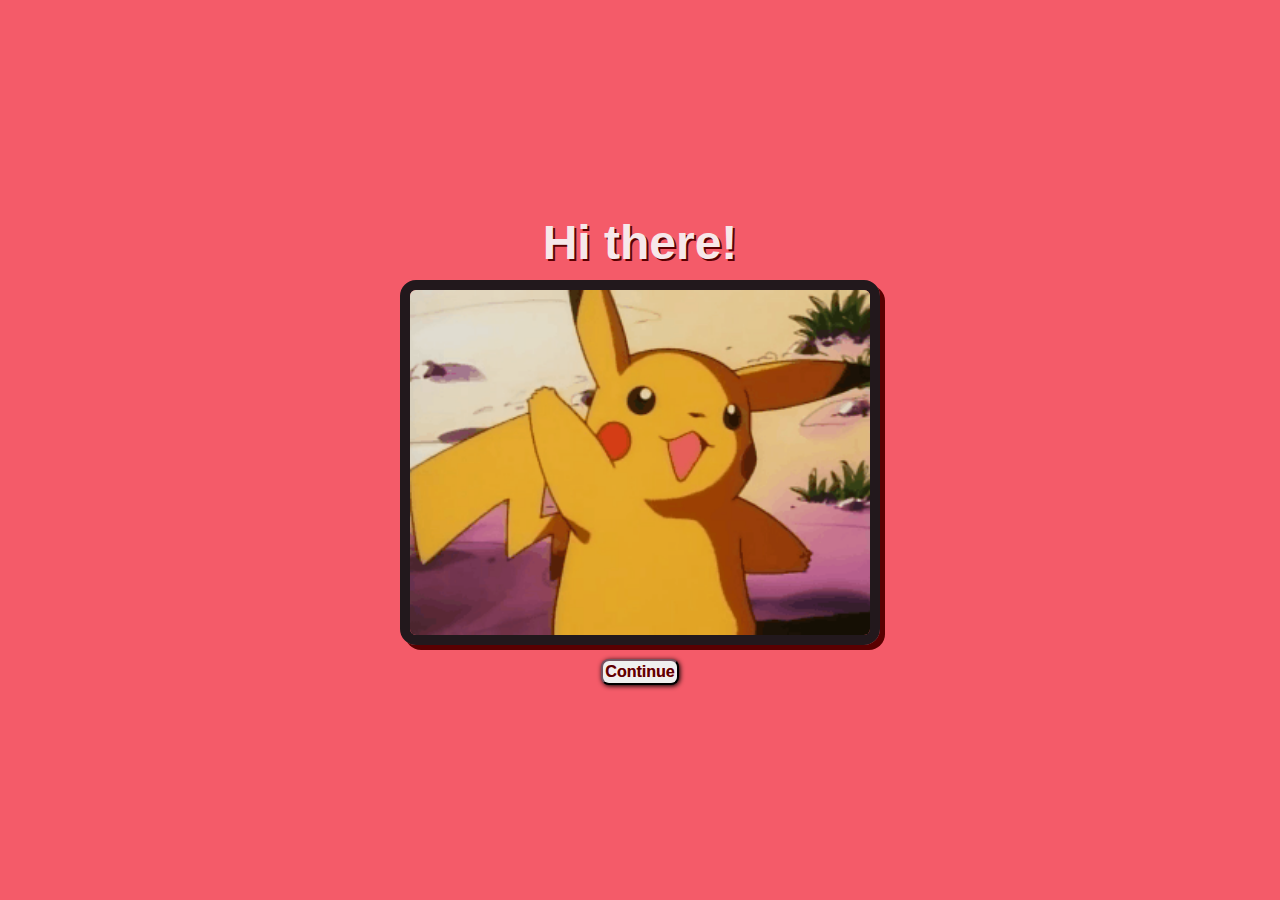
<file: index.html>
<!DOCTYPE html>
<html lang="en">
    <head>
        <meta charset="UTF-8">
        <meta name="viewport" content="width=device-width, initial-scale=1.0">
        <meta http-equiv="X-UA-Compatible" content="ie=edge">
        <title>Valentines</title>
        <link rel="stylesheet" href="./styles.css">
        <!-- <link rel="icon" href="./favicon.ico" type="image/x-icon"> -->
    </head>
    <body>
        <main>
            <div class="center">
                <h1>Hi there!</h1>
                <img id="pika_wave" src="./images/pikachu_waving.gif" alt="Pikachu waving">
                <br>
                <a href="./pages/page_1.html"><button class="button">Continue</button></a>
            </div>
        </main>
        <!-- <script src="index.js"></script> -->
    </body>
</html>
</file>
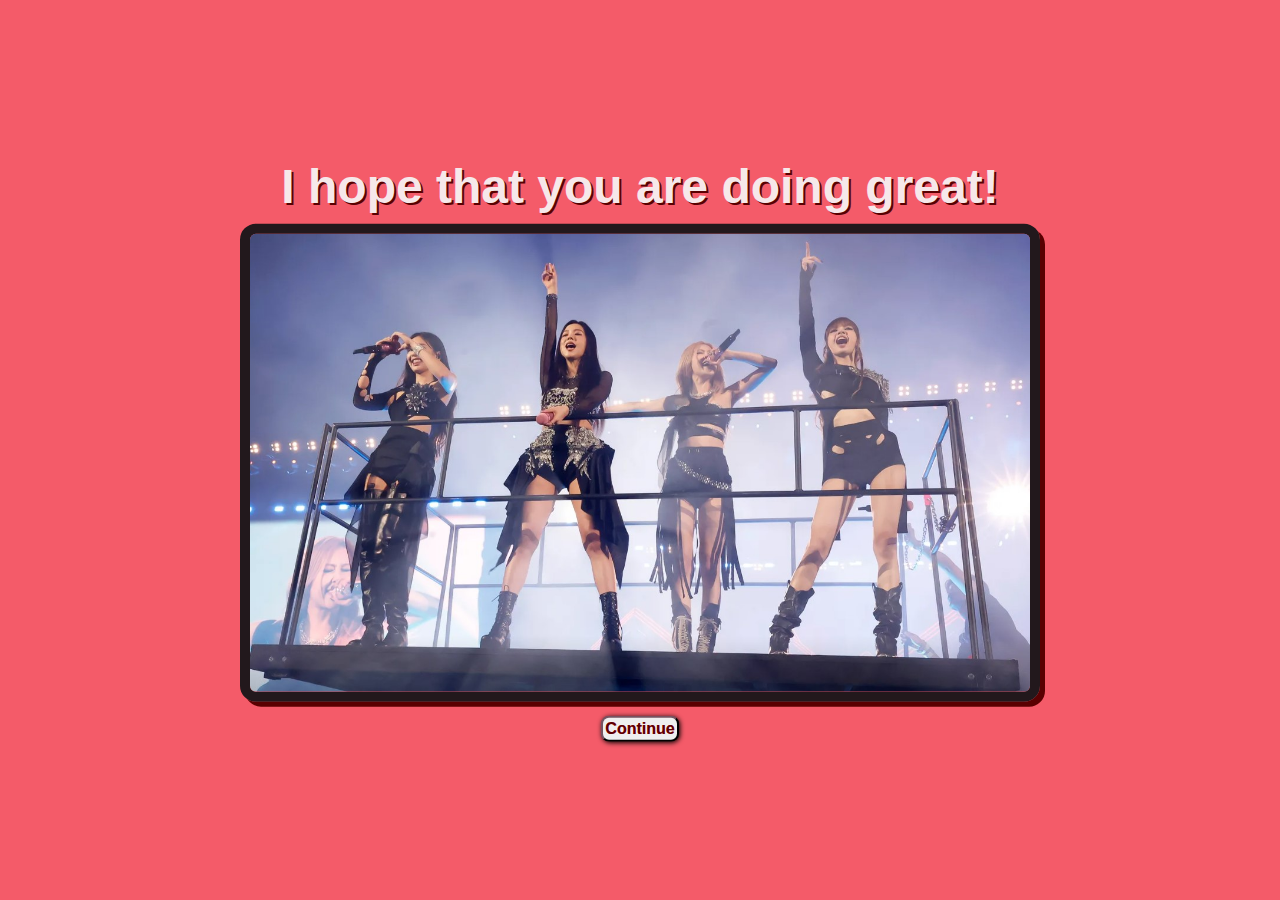
<file: pages/page_1.html>
<!DOCTYPE html>
<html lang="en">
    <head>
        <meta charset="UTF-8">
        <meta name="viewport" content="width=device-width, initial-scale=1.0">
        <meta http-equiv="X-UA-Compatible" content="ie=edge">
        <title>Valentines</title>
        <link rel="stylesheet" href="../styles.css">
        <!-- <link rel="icon" href="./favicon.ico" type="image/x-icon"> -->
    </head>
    <body>
        <main>
            <div class="center">
                <h1>I hope that you are doing great!</h1>
                <img id="bp_img" src="../images/blackpink.jpg" alt="Blackpink">
                <br>
                <a href="./page_2.html"><button class="button">Continue</button></a>
            </div>
        </main>
        <!-- <script src="index.js"></script> -->
    </body>
</html>
</file>
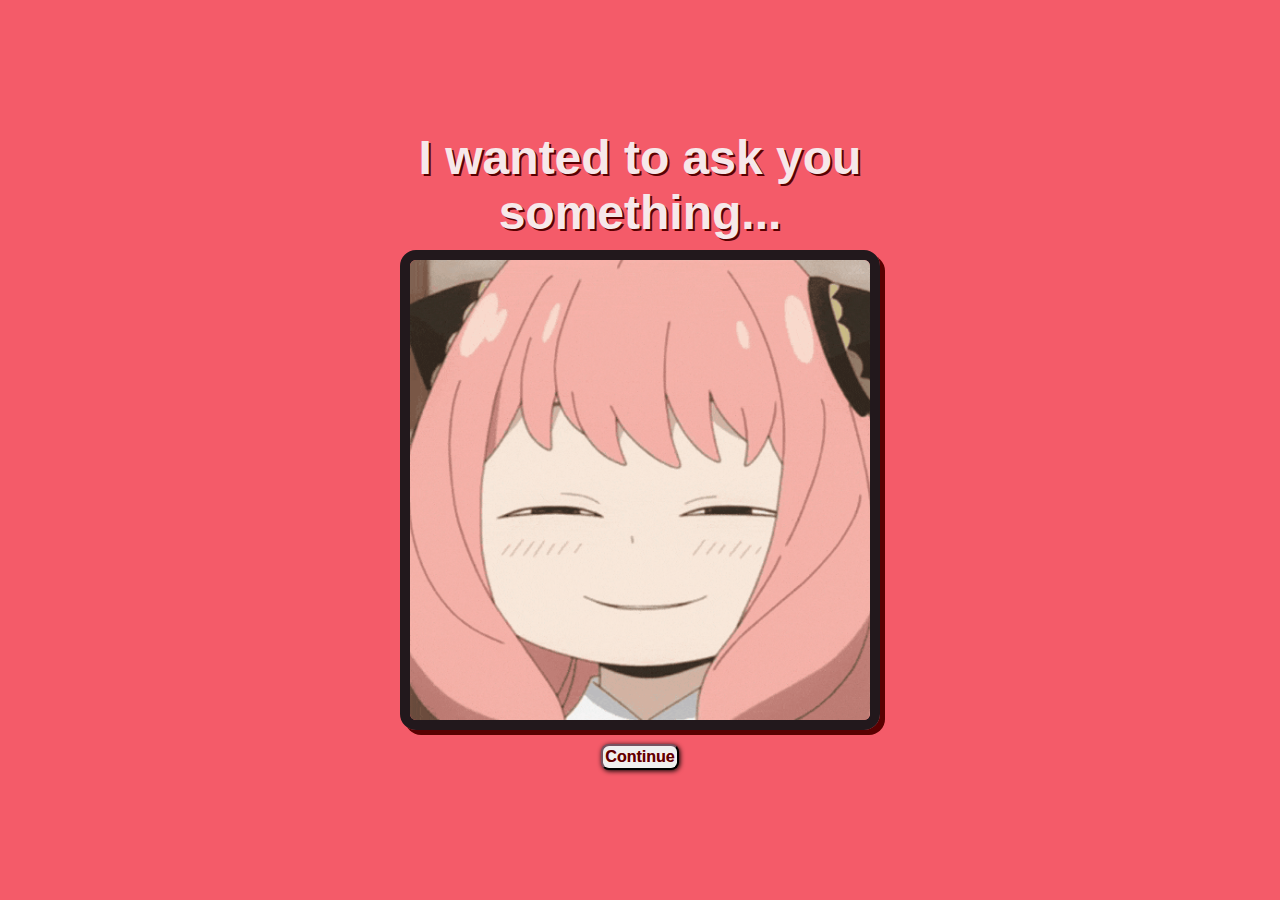
<file: pages/page_2.html>
<!DOCTYPE html>
<html lang="en">
    <head>
        <meta charset="UTF-8">
        <meta name="viewport" content="width=device-width, initial-scale=1.0">
        <meta http-equiv="X-UA-Compatible" content="ie=edge">
        <title>Valentines</title>
        <link rel="stylesheet" href="../styles.css">
        <!-- <link rel="icon" href="./favicon.ico" type="image/x-icon"> -->
    </head>
    <body>
        <main>
            <div class="center">
                <h1>I wanted to ask you something...</h1>
                <img id="anya" src="../images/anya_smug.gif" alt="Anya smug face">
                <br>
                <a href="./page_3.html"><button class="button">Continue</button></a>
            </div>
        </main>
        <!-- <script src="index.js"></script> -->
    </body>
</html>
</file>
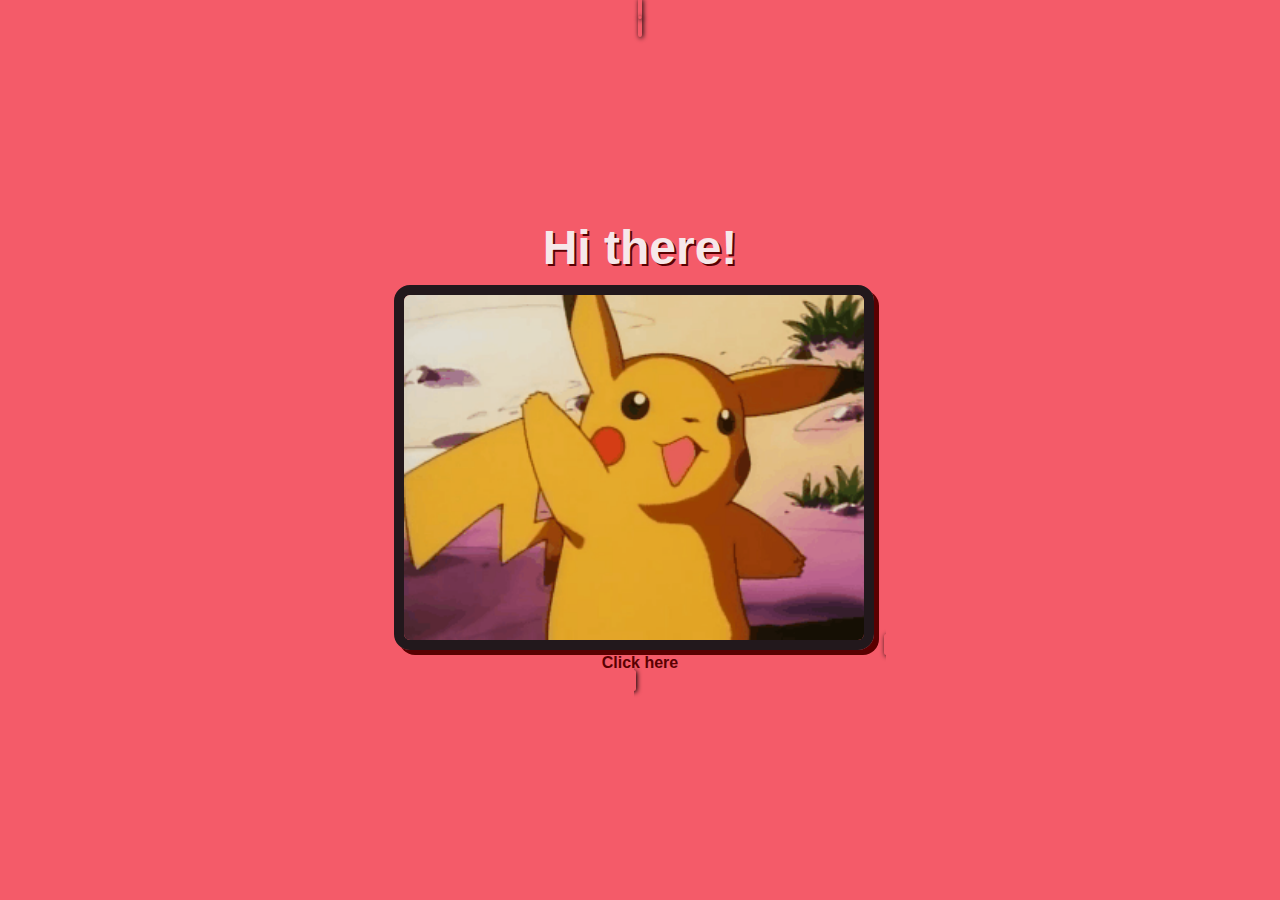
<file: pages/page_3.html>
<!DOCTYPE html>
<html lang="en">
    <head>
        <meta charset="UTF-8">
        <meta name="viewport" content="width=device-width, initial-scale=1.0">
        <meta http-equiv="X-UA-Compatible" content="ie=edge">
        <title>Valentines</title>
        <link rel="stylesheet" href="../styles.css">
        <!-- <link rel="icon" href="./favicon.ico" type="image/x-icon"> -->
    </head>
    <body>
        <main>
            <div class="center">
                <h1>Hi there!</h1>
                <img id="pika_wave" src="../images/pikachu_waving.gif" alt="Pikachu waving">
                <a class="button" href="./page_2.html"><p>Click here</p></div>
            </div>
        </main>
        <!-- <script src="index.js"></script> -->
    </body>
</html>
</file>
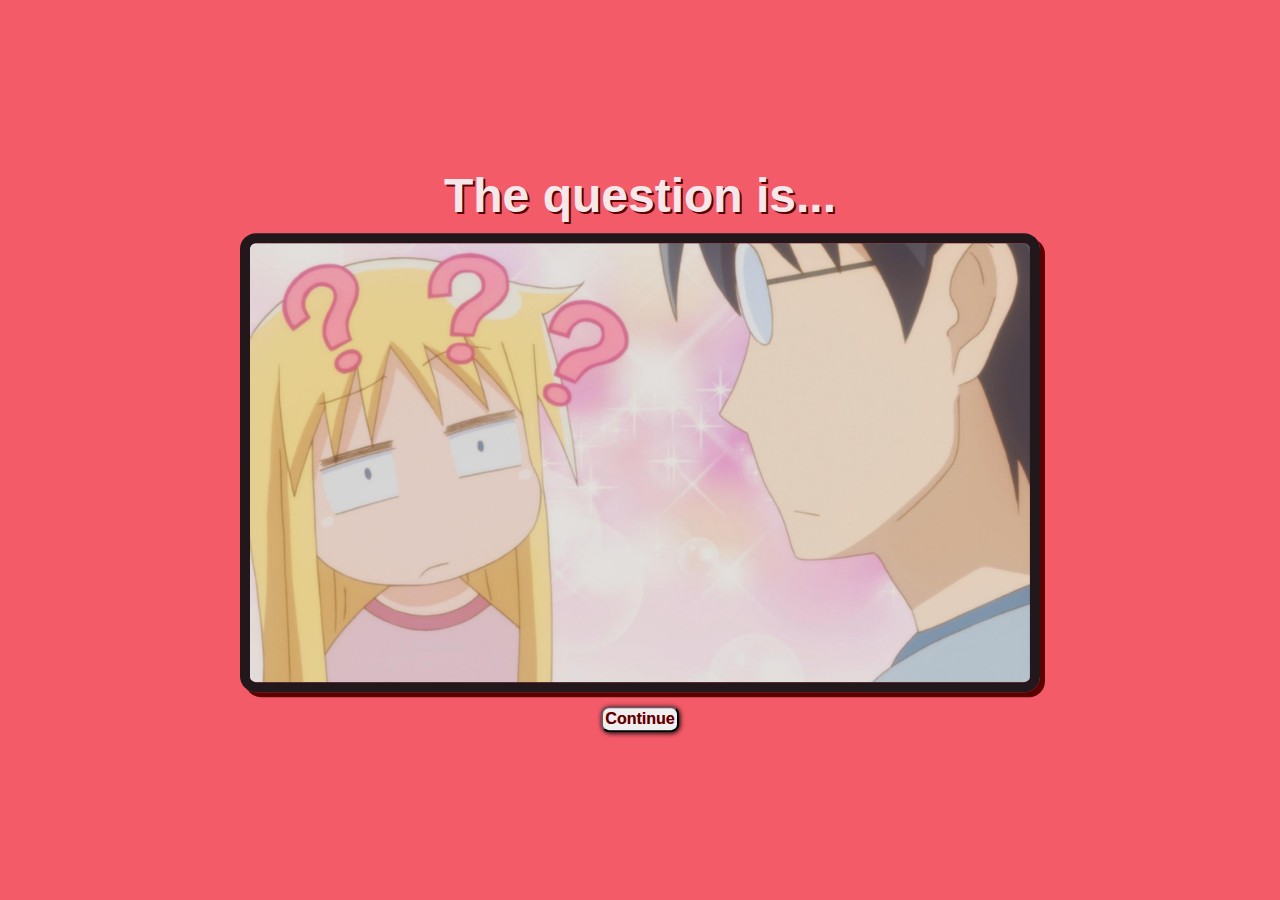
<file: pages/page_4.html>
<!DOCTYPE html>
<html lang="en">
    <head>
        <meta charset="UTF-8">
        <meta name="viewport" content="width=device-width, initial-scale=1.0">
        <meta http-equiv="X-UA-Compatible" content="ie=edge">
        <title>Valentines</title>
        <link rel="stylesheet" href="../styles.css">
        <!-- <link rel="icon" href="./favicon.ico" type="image/x-icon"> -->
    </head>
    <body>
        <main>
            <div class="center">
                <h1>The question is...</h1>
                <img id="question" src="../images/question.jpg" alt="">
                <br>
                <a href="./page_5.html"><button class="button">Continue</button></a>
            </div>
        </main>
        <!-- <script src="index.js"></script> -->
    </body>
</html>
</file>
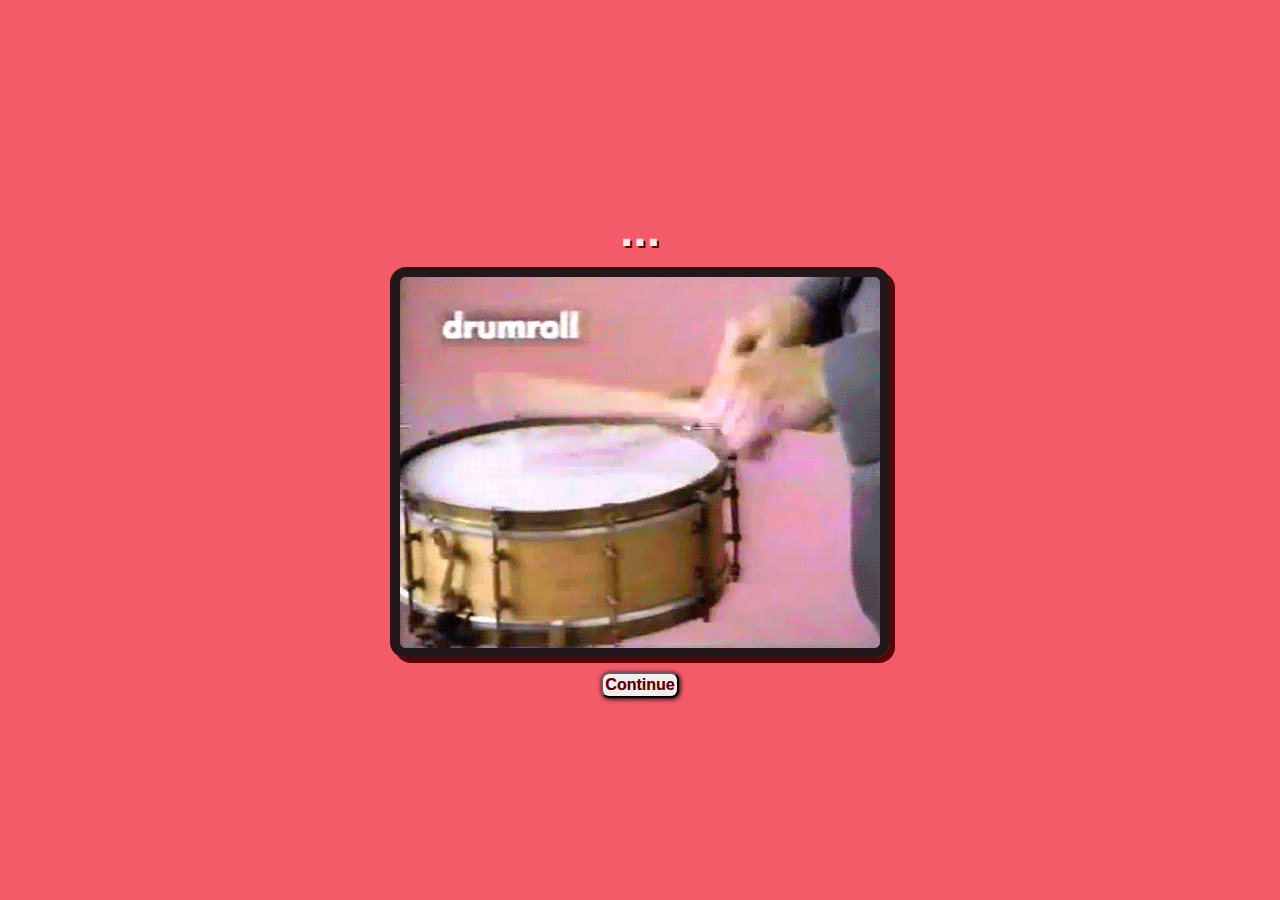
<file: pages/page_5.html>
<!DOCTYPE html>
<html lang="en">
    <head>
        <meta charset="UTF-8">
        <meta name="viewport" content="width=device-width, initial-scale=1.0">
        <meta http-equiv="X-UA-Compatible" content="ie=edge">
        <title>Valentines</title>
        <link rel="stylesheet" href="../styles.css">
        <!-- <link rel="icon" href="./favicon.ico" type="image/x-icon"> -->
    </head>
    <body>
        <main>
            <div class="center">
                <h1>...</h1>
                <img id="drums" src="../images/drumroll_1.gif" alt="Drum roll">
                <br>
                <a href="./page_6.html"><button class="button">Continue</button></a>
            </div>
        </main>
        <!-- <script src="index.js"></script> -->
    </body>
</html>
</file>
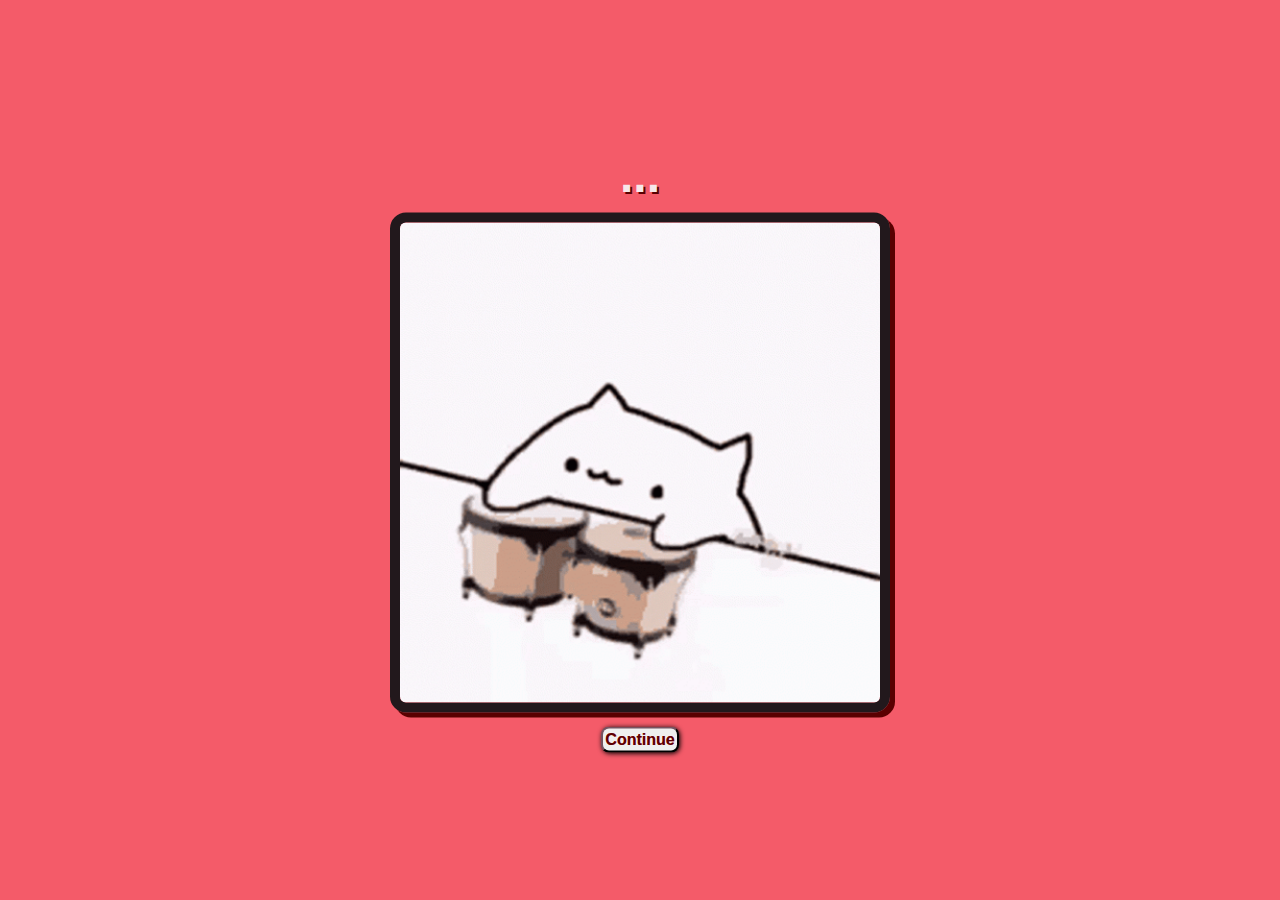
<file: pages/page_6.html>
<!DOCTYPE html>
<html lang="en">
    <head>
        <meta charset="UTF-8">
        <meta name="viewport" content="width=device-width, initial-scale=1.0">
        <meta http-equiv="X-UA-Compatible" content="ie=edge">
        <title>Valentines</title>
        <link rel="stylesheet" href="../styles.css">
        <!-- <link rel="icon" href="./favicon.ico" type="image/x-icon"> -->
    </head>
    <body>
        <main>
            <div class="center">
                <h1>...</h1>
                <img id="drums" src="../images/drumroll_2.gif" alt="Drum roll">
                <br>
                <a href="./page_7.html"><button class="button">Continue</button></a>
            </div>
        </main>
        <!-- <script src="index.js"></script> -->
    </body>
</html>
</file>
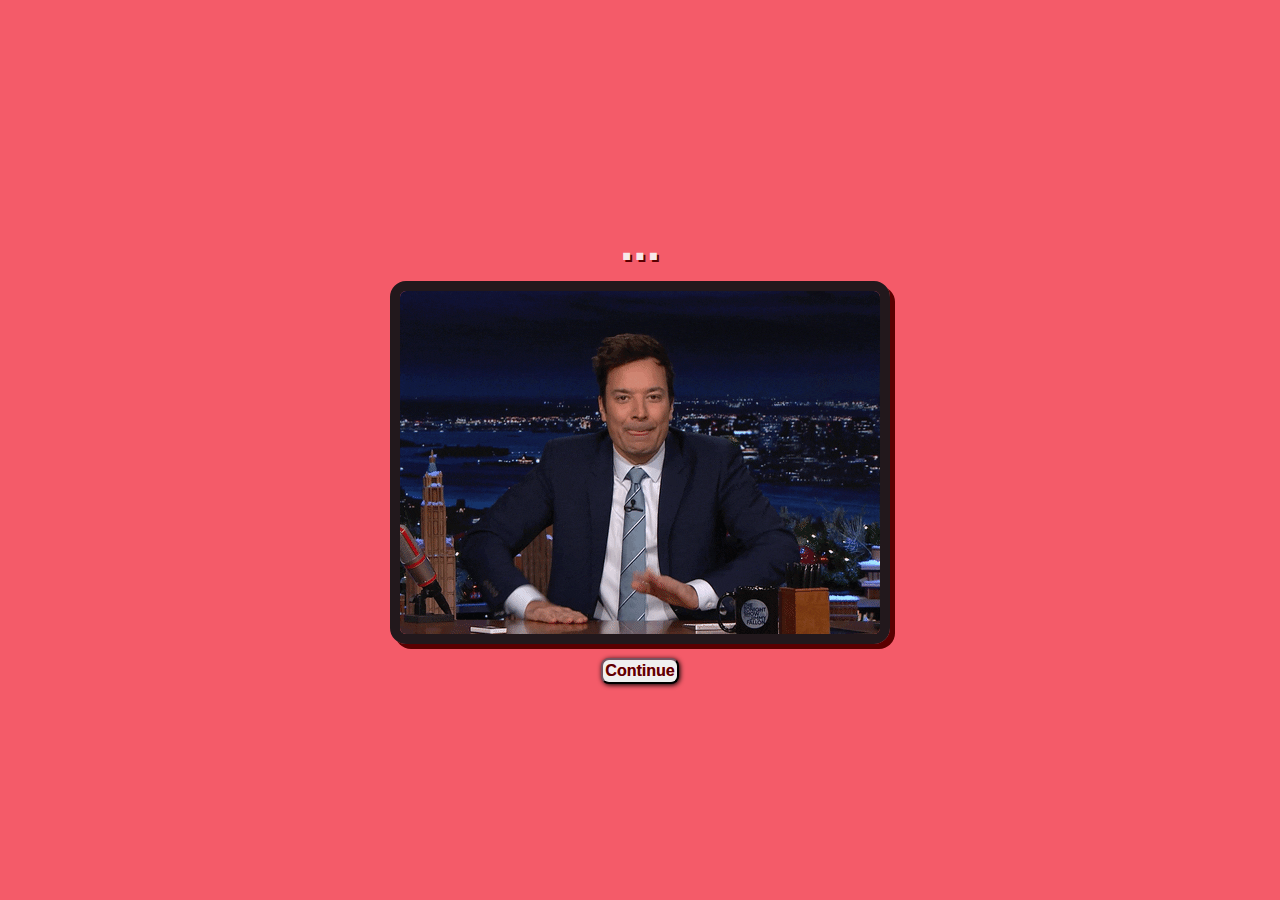
<file: pages/page_7.html>
<!DOCTYPE html>
<html lang="en">
    <head>
        <meta charset="UTF-8">
        <meta name="viewport" content="width=device-width, initial-scale=1.0">
        <meta http-equiv="X-UA-Compatible" content="ie=edge">
        <title>Valentines</title>
        <link rel="stylesheet" href="../styles.css">
        <!-- <link rel="icon" href="./favicon.ico" type="image/x-icon"> -->
    </head>
    <body>
        <main>
            <div class="center">
                <h1>...</h1>
                <img id="drums" src="../images/drumroll_3.gif" alt="Drum roll">
                <br>
                <a href="./page_8.html"><button class="button">Continue</button></a>
            </div>
        </main>
        <!-- <script src="index.js"></script> -->
    </body>
</html>
</file>
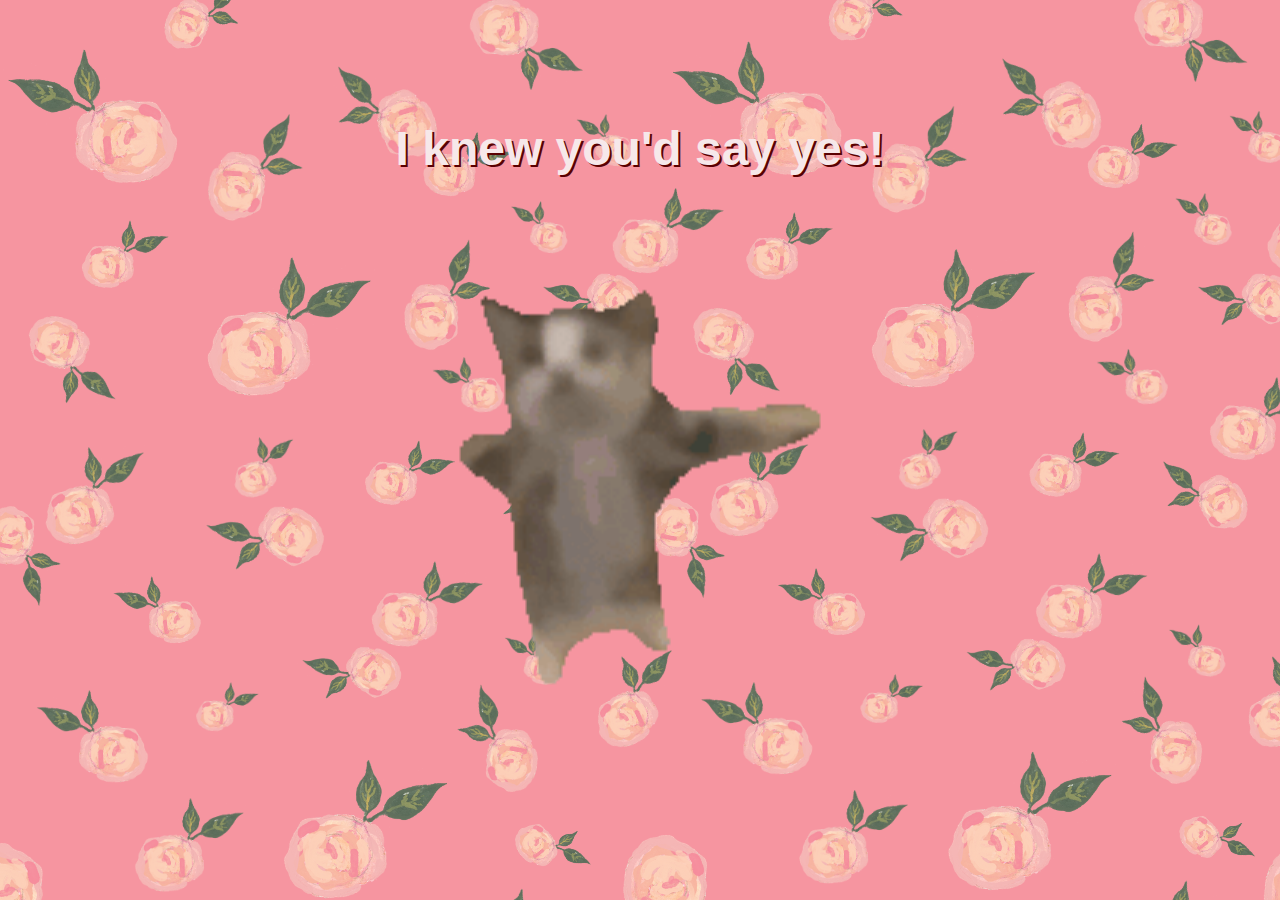
<file: pages/page_9.html>
<!DOCTYPE html>
<html lang="en">
    <head>
        <meta charset="UTF-8">
        <meta name="viewport" content="width=device-width, initial-scale=1.0">
        <meta http-equiv="X-UA-Compatible" content="ie=edge">
        <title>Valentines</title>
        <link rel="stylesheet" href="../styles.css">
        <!-- <link rel="icon" href="./favicon.ico" type="image/x-icon"> -->
    </head>
    <body id="end">
        <main>
            <div class="center">
                <h1>I knew you'd say yes!</h1>
                <img id="cat" src="../images/happy_cat.gif" alt="Minecraft gif showing a question">
            </div>
        </main>
        <!-- <script src="index.js"></script> -->
    </body>
</html>
</file>
<file: styles.css>
* {
    box-sizing: border-box;
    margin: 0;
    padding: 0;
    font-family: 'Lexend Deca', sans-serif;
}

.center {
    position: absolute;
    top: 50%;
    left: 50%;
    transform: translate(-50%,-50%);
}

body {
    background-color: #F45B69;
    text-align: center;
    color: #000000;
}

h1 {
    padding: 10px;
    font-size: 48px;
    color: #F6E8EA;
    text-shadow: 2px 2px #5A0001;
}

#runaway-btn {
    position: absolute;
    top: 79.5%;
    left: 52%;
    transform: translate(-50%, -50%);
    cursor: pointer;
  }

.button {
    text-decoration: none;
    color: #5A0001;
    font-size: 16px;
    font-weight: bold;
    text-shadow: 0.2px 0.2px #F45B69;
    box-shadow: 1px 1px 5px black;
    margin: 10px;
    padding: 2px;
    border-radius: 8px;
    border-color: #22181C;
}

.button:hover {
    color: white;
    background-color: #F13030;
    text-shadow: 0.2px 0.2px #22181C;
    cursor: pointer;
}

#pika_wave {
    width: 480px;
    border-style: solid;
    border-radius: 16px;
    border-color: #22181C;
    border-width: 10px;
    box-shadow: 5px 5px #5A0001;
}

#bp_img {
    width: 800px;
    border-style: solid;
    border-radius: 16px;
    border-color: #22181C;
    border-width: 10px;
    box-shadow: 5px 5px #5A0001;
}

#anya {
    width: 480px;
    border-style: solid;
    border-radius: 16px;
    border-color: #22181C;
    border-width: 10px;
    box-shadow: 5px 5px #5A0001;
}

#haya {
    width: 800px;
    border-style: solid;
    border-radius: 16px;
    border-color: #22181C;
    border-width: 10px;
    box-shadow: 5px 5px #5A0001;
}

#question {
    width: 800px;
    border-style: solid;
    border-radius: 16px;
    border-color: #22181C;
    border-width: 10px;
    box-shadow: 5px 5px #5A0001;
}

#drums {
    width: 500px;
    border-style: solid;
    border-radius: 16px;
    border-color: #22181C;
    border-width: 10px;
    box-shadow: 5px 5px #5A0001;
}

#mc {
    width: 1000px;
    border-style: solid;
    border-radius: 16px;
    border-color: #22181C;
    border-width: 10px;
    box-shadow: 5px 5px #5A0001;
}

#cat {
    width: 600px;
}

#end {
    background-image: url(./images/valentines_background.png);
}
</file>
